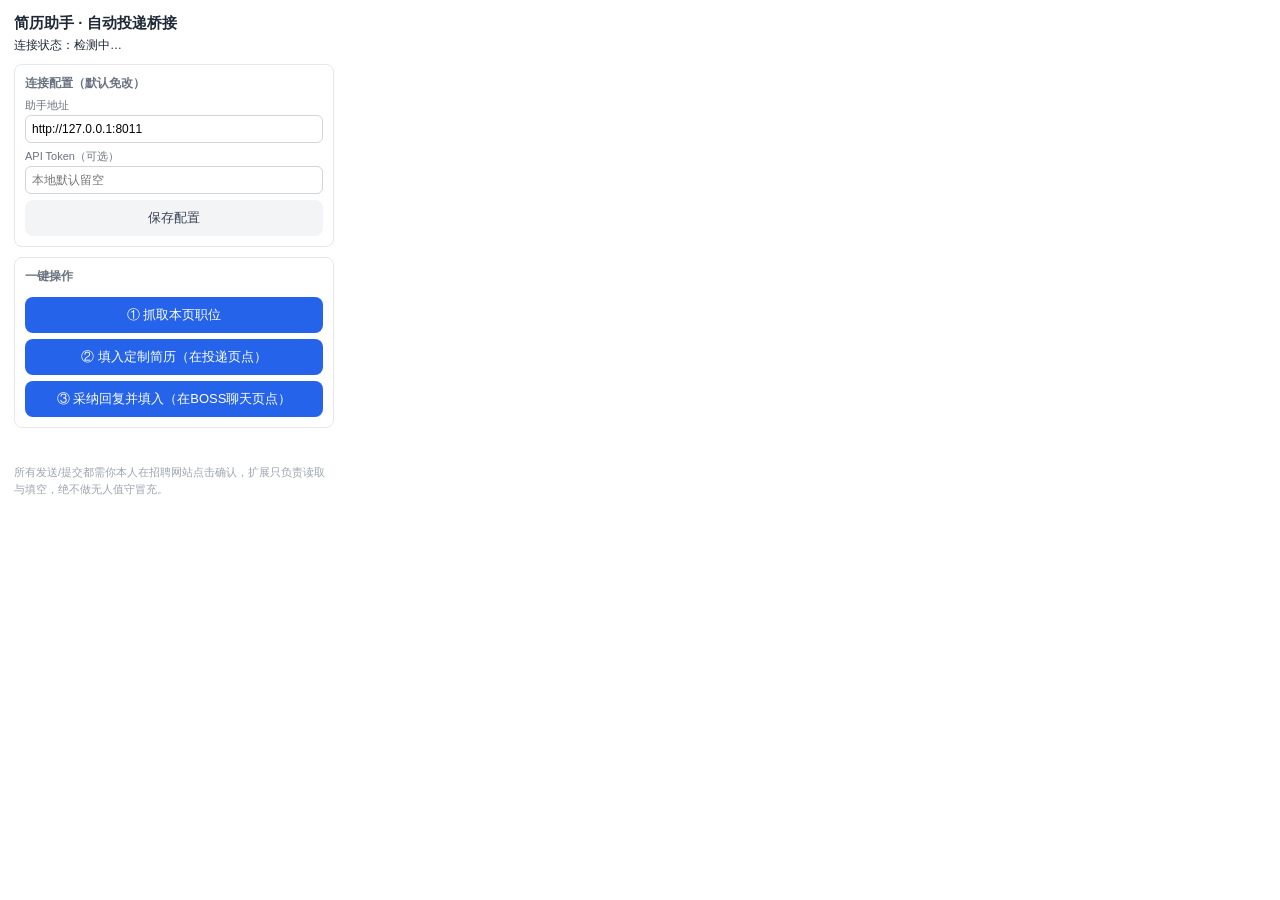
<file: connector/boss-zhipin-extension/popup.html>
<!doctype html>
<html lang="zh-CN">
<head>
  <meta charset="utf-8">
  <style>
    body { font-family: -apple-system, "PingFang SC", Arial, sans-serif; width: 320px; margin: 0; padding: 14px; color: #1f2937; }
    h1 { font-size: 15px; margin: 0 0 4px; }
    .status { font-size: 12px; margin-bottom: 10px; }
    .status.online { color: #16a34a; } .status.offline { color: #dc2626; }
    .box { border: 1px solid #e5e7eb; border-radius: 8px; padding: 10px; margin-bottom: 10px; }
    .box h2 { font-size: 12px; margin: 0 0 6px; color: #6b7280; }
    label { font-size: 11px; color: #6b7280; display: block; margin: 6px 0 2px; }
    input { width: 100%; box-sizing: border-box; padding: 6px; border: 1px solid #d1d5db; border-radius: 6px; font-size: 12px; }
    button { width: 100%; padding: 9px; margin-top: 6px; border: none; border-radius: 8px; background: #2563eb; color: #fff; font-size: 13px; cursor: pointer; }
    button.ghost { background: #f3f4f6; color: #374151; }
    button:active { transform: translateY(1px); }
    .msg { font-size: 12px; margin-top: 8px; line-height: 1.5; min-height: 16px; }
    .msg.ok { color: #16a34a; } .msg.err { color: #dc2626; }
    .note { font-size: 11px; color: #9ca3af; margin-top: 10px; line-height: 1.5; }
  </style>
</head>
<body>
  <h1>简历助手 · 自动投递桥接</h1>
  <div id="status" class="status">连接状态：检测中…</div>

  <div class="box">
    <h2>连接配置（默认免改）</h2>
    <label>助手地址</label>
    <input id="apiBase" value="http://127.0.0.1:8011" />
    <label>API Token（可选）</label>
    <input id="apiToken" placeholder="本地默认留空" />
    <button class="ghost" id="saveCfg">保存配置</button>
  </div>

  <div class="box">
    <h2>一键操作</h2>
    <button id="scrape">① 抓取本页职位</button>
    <button id="fill">② 填入定制简历（在投递页点）</button>
    <button id="adopt">③ 采纳回复并填入（在BOSS聊天页点）</button>
  </div>

  <div id="msg" class="msg"></div>
  <div class="note">所有发送/提交都需你本人在招聘网站点击确认，扩展只负责读取与填空，绝不做无人值守冒充。</div>

  <script src="popup.js"></script>
</body>
</html>
</file>
